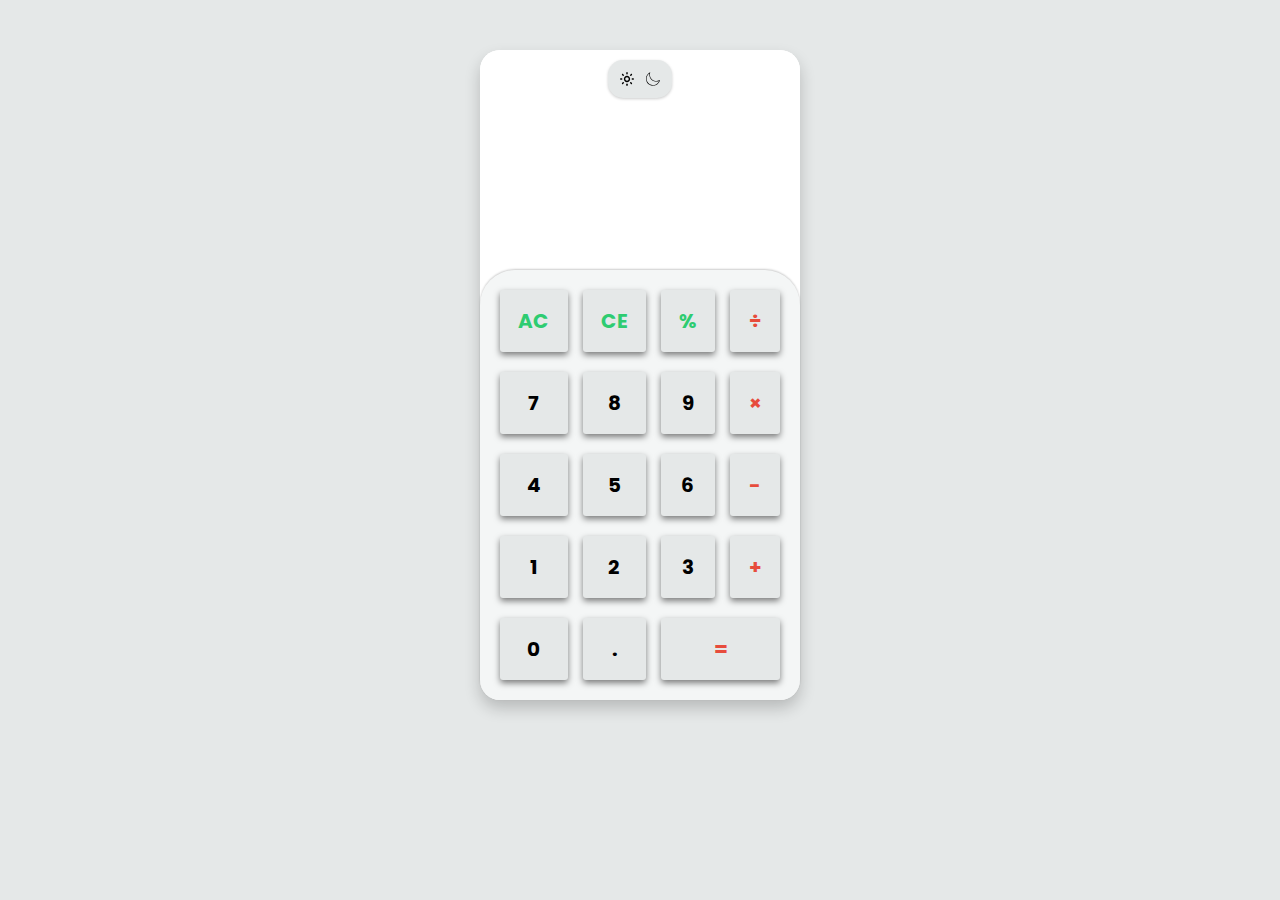
<file: index.html>
<!DOCTYPE html>
<html lang="en">
<head>
    <meta charset="UTF-8">
    <meta http-equiv="X-UA-Compatible" content="IE=edge">
    <meta name="viewport" content="width=device-width, initial-scale=1.0">
    <title>Calculator</title>
    <link rel="stylesheet" href="style.css">
</head>
<body>

    <div id="main">

        <div id="calculator-body">

            <div id="output">
                <div id="icon">
                    <img src="icon/brightness.svg" alt="brightness" id="brightness" class="bright" onclick="theme2()">
                    <img src="icon/moon.svg" alt="night-mode" id="night" class="moon" onclick="theme1()">
                </div>
                <div id="prev-output" class="output-style"></div>
                <div id="cur-output" class="output-style"></div>
            </div>

            <div id="all-buttons">
                <button id="all-clear" class="btn" style="color: #2ECC71;">AC</button>
                <button id="backspace" class="btn" style="color: #2ECC71;">CE</button>
                <button class="operator btn" style="color: #2ECC71;">%</button>
                <button class="operator btn" style="color: #E74C3C;">÷</button>
                <button class="number btn">7</button>
                <button class="number btn">8</button>
                <button class="number btn">9</button>
                <button class="operator btn" style="color: #E74C3C;">×</button>
                <button class="number btn">4</button>
                <button class="number btn">5</button>
                <button class="number btn">6</button>
                <button class="operator btn" style="color: #E74C3C;">-</button>
                <button class="number btn">1</button>
                <button class="number btn">2</button>
                <button class="number btn">3</button>
                <button class="operator btn" style="color: #E74C3C">+</button>
                <button class="number btn">0</button>
                <button class="number btn">.</button>
                <button class="operator btn" id="spacing" style="color: #E74C3C;">=</button>
            </div>

        </div>

    </div>
    <script src="calculator.js"></script>
</body>
</html>
</file>
<file: style.css>
@import url('https://fonts.googleapis.com/css2?family=Poppins:wght@400;500&display=swap');

*{
    padding: 0;
    margin: 0;
    box-sizing: border-box;
}

#main{
    background-color: #E5E8E8;
    min-height: 100vh;
    width: 100%;
    overflow: auto;
}

#calculator-body{
    width: 25%;
    margin: 50px auto auto auto;
    background-color: white;
    box-shadow: 0px 8px 16px 0px rgba(0, 0, 0, 0.2);
    border-radius: 20px;
}

#output{
    background-color: rgb(255, 255, 255);
    width: 100%;
    height: 220px;
    
    border-top-right-radius: 20px;
    border-top-left-radius: 20px;
    display: flex;
    flex-direction: column;
    justify-content: space-around;
    align-items: flex-end;
    word-wrap: break-word;
    word-break: break-all;
}

.output-style{
    width: 100%;
    height: 50%;
    display: flex;
    flex-direction: column;
    align-items: flex-end;
    padding: 15px;
    font-family: 'Poppins', sans-serif;
    font-size:  2rem;
    word-wrap: break-word;
    word-break: break-all;
}

#prev-output{
    color: gray;
}

#cur-output{
    color: black;
}

#output span{
    width: 25px;
    margin: 10px auto;
}

#icon{
    width: 20%;
    display: flex;
    justify-content: space-between;
    margin: 10px auto;
    background-color: #E5E8E8;
    padding: 12px;
    border-radius: 15px;
    box-shadow: 0px 1px 3px 0px rgba(0, 0, 0, 0.2);
}



#brightness{
    width: 35%;
    cursor: pointer;
    color: white;
}

#night{
    width: 35%;
    cursor: pointer;
    color: white;
}

#all-buttons{
    display: grid;
    grid-template-columns: auto auto auto auto;
    padding: 20px;
    grid-column-gap: 15px;
    grid-row-gap: 20px;
    border-top-left-radius: 35px;
    border-top-right-radius: 35px;
    border-bottom-left-radius: 20px;
    border-bottom-right-radius: 20px;
    background-color: #F4F6F6;
    width: 100%;
    box-shadow: 0px -1px 2px 0px rgba(0, 0, 0, 0.2);
}

.btn{
    padding: 16px;
    font-family: 'Poppins', sans-serif;
    font-size: 20px;
    font-weight: bold;
    cursor: pointer;
    border: none;
    border-radius: 3px;
    box-shadow: 0px 3px 6px 0px rgba(0, 0, 0, 0.5);
    background-color: #E5E8E8;
}

#spacing{
    grid-column: 3/5;
}
.btn:active{
    box-shadow: 0px 0.2px 1px 0px rgba(0, 0, 0, 0.3);
}

@media only screen and (max-width: 1200px){
    #calculator-body{
        width: 30%;
        margin: 50px auto auto auto;
        background-color: white;
        box-shadow: 0px 8px 16px 0px rgba(0, 0, 0, 0.2);
        border-radius: 20px;
    }
}

@media only screen and (max-width: 1000px){
    #calculator-body{
        width: 40%;
        margin: 50px auto auto auto;
        background-color: white;
        box-shadow: 0px 8px 16px 0px rgba(0, 0, 0, 0.2);
        border-radius: 20px;
    }
}

@media only screen and (max-width: 800px){
    #calculator-body{
        width: 50%;
        margin: 50px auto auto auto;
        background-color: white;
        box-shadow: 0px 8px 16px 0px rgba(0, 0, 0, 0.2);
        border-radius: 20px;
    }
}

@media only screen and (max-width: 700px){
    #calculator-body{
        width: 60%;
        margin: 50px auto auto auto;
        background-color: white;
        box-shadow: 0px 8px 16px 0px rgba(0, 0, 0, 0.2);
        border-radius: 20px;
    }
}

@media only screen and (max-width: 500px){
    #calculator-body{
        width: 90%;
        margin: 50px auto auto auto;
        background-color: white;
        box-shadow: 0px 8px 16px 0px rgba(0, 0, 0, 0.2);
        border-radius: 20px;
    }
}
</file>
